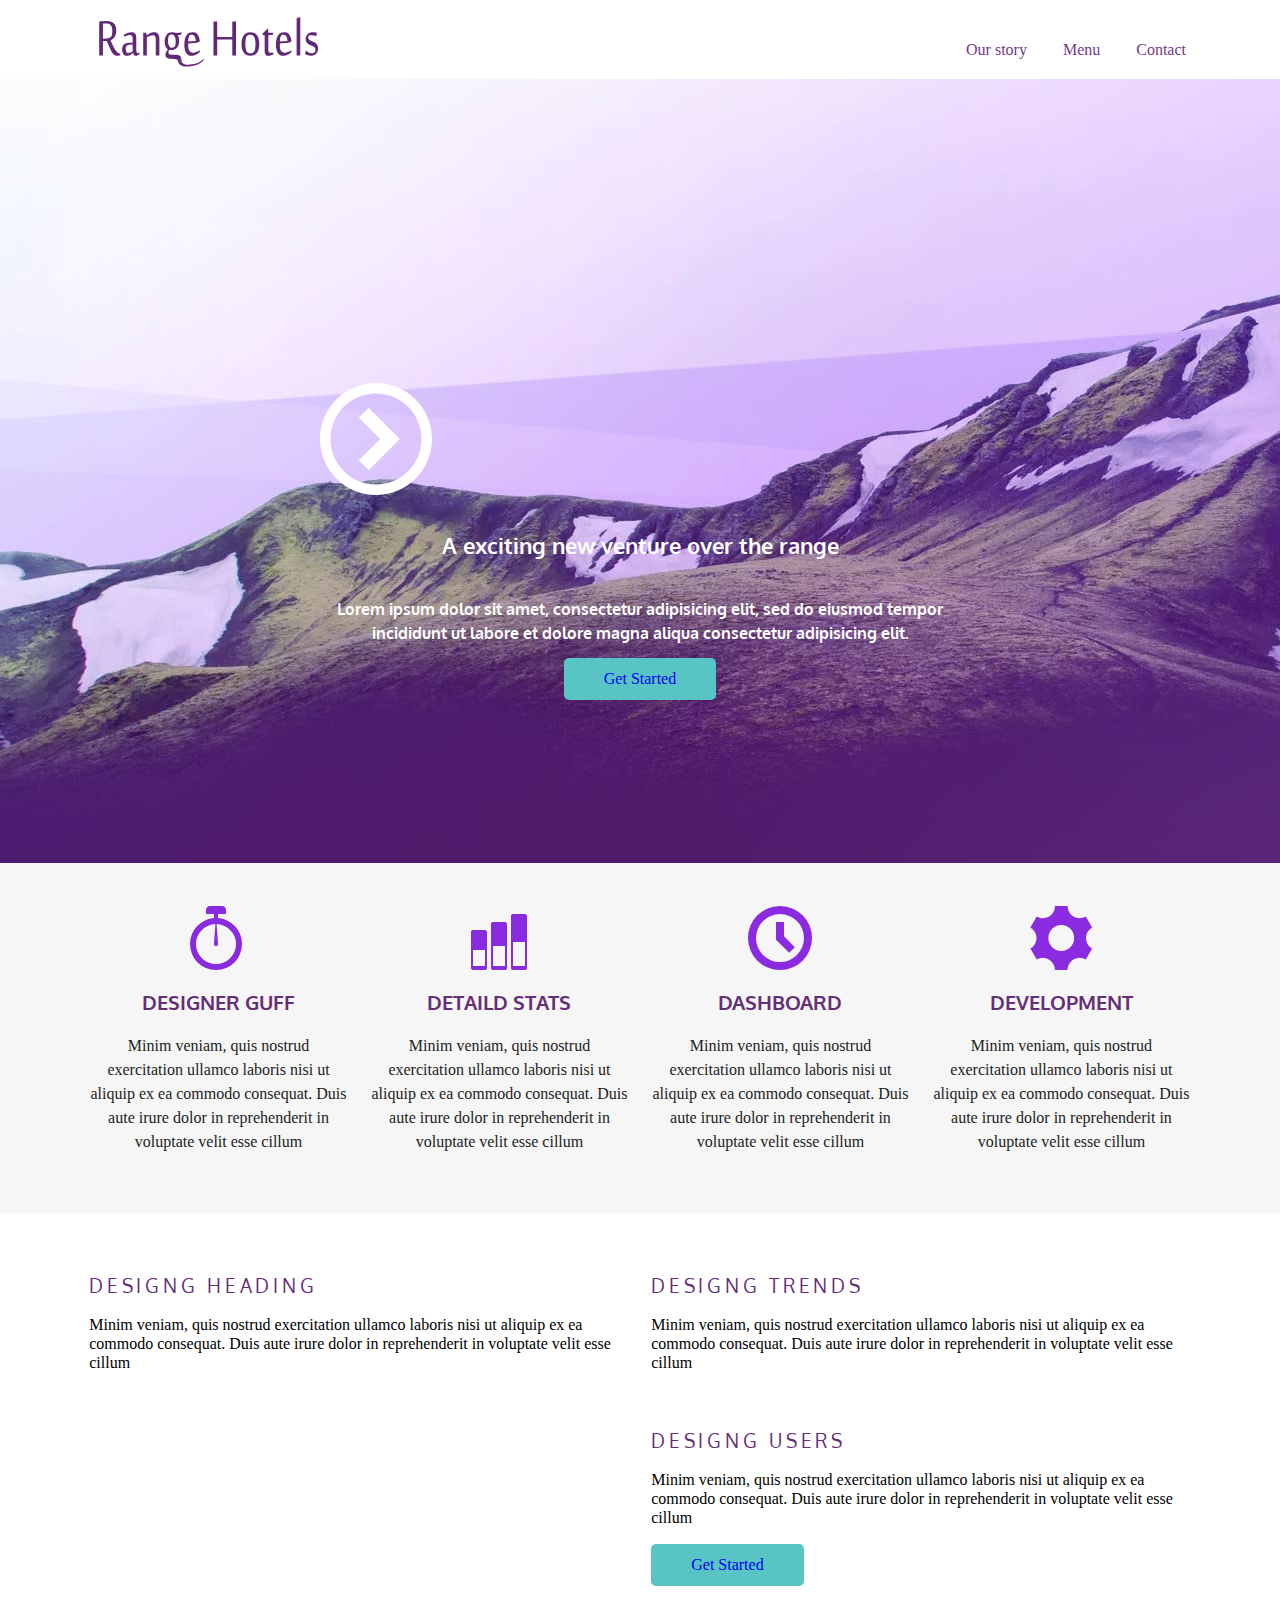
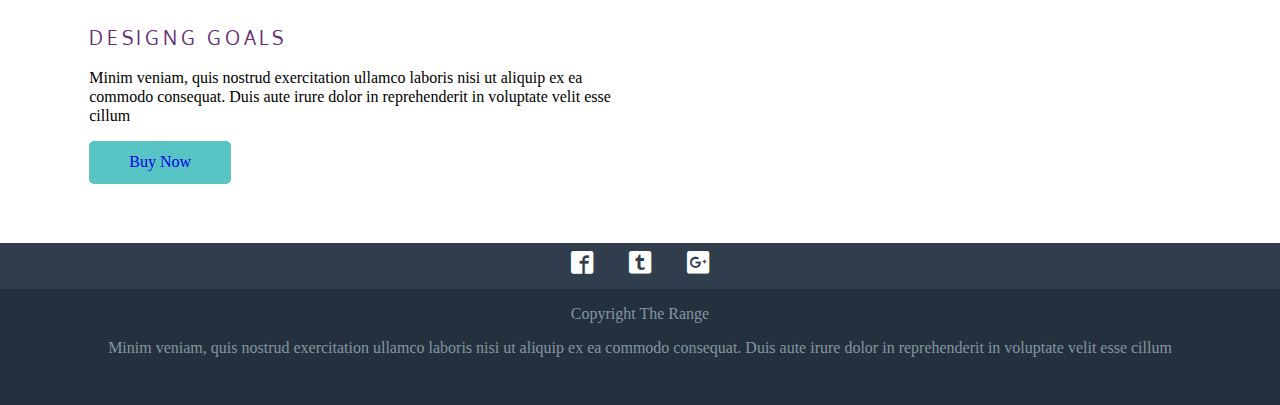
<file: index.html>
﻿<!doctype html>
<html lang="pt-br">
<head>
         <meta charset="utf-8">
         <title>Responsivo</title>
         <link href='http://fonts.googleapis.com/css?family=Oxygen:400,300,700' rel='stylesheet' type='text/css'>
         <link href="style.css" rel="stylesheet">
         <link href="CSS/normalize.css" rel="stylesheet">
         <link href="CSS/main.css" rel="stylesheet">
</head>

<body>
         <header class="top-header clearfix">
                  <div class="maxwidth">
                  <img src="images/logo_mob.svg" alt="Logotipo Rang Hotels" class="top-header-logo">
                  <nav class="top-nav">
                           <ul>
                                    <li><a href="#">Our story</a></li>
                                    <li><a href="#">Menu</a></li>
<!--                                     <li><a href="#">Serviços</a></li> -->
                                    <li><a href="#">Contact</a></li>
                           </ul>
                  </nav>
                  </div>
         </header>

         <section class="top-content">
                  <div class="maxwidth">
                  <div class="icon-play">
                  <img src="images/icon_play.svg" alt="">
                  </div>
                  <h1 class="top-content-title">A exciting new venture over the range</h1>

                  <h2 class="top-content-subtitle">Lorem ipsum dolor sit amet, consectetur adipisicing elit, sed do eiusmod tempor incididunt ut labore et dolore magna aliqua consectetur adipisicing elit.</h2>
                  <a href="#" class="button">Get Started</a>
                  </div>
         </section>

         <section class="middle-content row">
                  <div class="maxwidth">
                  <article class="col-1_4">

                           <span class="icon-stopwatch icones"></span>
                           <h3 class="middle-content-title">Designer Guff</h3>

                           <p>Minim veniam, quis nostrud exercitation ullamco laboris nisi ut aliquip ex ea commodo consequat. Duis aute irure dolor in reprehenderit in voluptate velit esse cillum</p>
                  </article>

                  <article class="col-1_4">
                           <span class="icon-stats-bars2 icones"></span>
                           <h3 class="middle-content-title">Detaild Stats</h3>

                           <p>Minim veniam, quis nostrud exercitation ullamco laboris nisi ut aliquip ex ea commodo consequat. Duis aute irure dolor in reprehenderit in voluptate velit esse cillum</p>
                  </article>

                  <article class="col-1_4">
                           <span class="icon-clock icones"></span>
                           <h3 class="middle-content-title">Dashboard</h3>

                           <p>Minim veniam, quis nostrud exercitation ullamco laboris nisi ut aliquip ex ea commodo consequat. Duis aute irure dolor in reprehenderit in voluptate velit esse cillum</p>
                  </article>

                  <article class="col-1_4">
                           <span class="icon-cog icones"></span>
                           <h3 class="middle-content-title">Development</h3>

                           <p>Minim veniam, quis nostrud exercitation ullamco laboris nisi ut aliquip ex ea commodo consequat. Duis aute irure dolor in reprehenderit in voluptate velit esse cillum</p>
                  </article>
                  </div>
         </section>
         <section class="main-content row">
                  <div class="maxwidth">
                  <article class="main-content-article col-1_2">
                           <h3 class="main-content-title">Designg Heading</h3>

                           <p>Minim veniam, quis nostrud exercitation ullamco laboris nisi ut aliquip ex ea commodo consequat. Duis aute irure dolor in reprehenderit in voluptate velit esse cillum</p>
                           <iframe class="video-1" width="80" height="80" src="https://www.youtube.com/embed/Ol-FAiy0bLw" frameborder="0" allow="accelerometer; autoplay; encrypted-media; gyroscope; picture-in-picture" allowfullscreen></iframe>
                  </article>

                  <article class="main-content-article col-1_2">
                           <h3 class="main-content-title">Designg Trends</h3>

                           <p>Minim veniam, quis nostrud exercitation ullamco laboris nisi ut aliquip ex ea commodo consequat. Duis aute irure dolor in reprehenderit in voluptate velit esse cillum</p>
                  </article>

                  <article class="main-content-article col-1_2 clearfix">
                           <h3 class="main-content-title">Designg Users</h3>

                           <p>Minim veniam, quis nostrud exercitation ullamco laboris nisi ut aliquip ex ea commodo consequat. Duis aute irure dolor in reprehenderit in voluptate velit esse cillum</p>
                           <a href="#" class="button">Get Started</a>
                  </article>

                  <article class="main-content-article col-1_2 clearfix">
                           <h3 class="main-content-title">Designg Goals</h3>

                           <p>Minim veniam, quis nostrud exercitation ullamco laboris nisi ut aliquip ex ea commodo consequat. Duis aute irure dolor in reprehenderit in voluptate velit esse cillum</p>
                           <a href="#" class="button">Buy Now</a>
                  </article>
                  </div>
         </section>
         <footer class="footer">
                  <ul class="footer-menu">
                           <li><a href="#" class="icon-facebook2"><span class="hidden">Facebook</span></a></li>
                           <li><a href="#" class="icon-tumblr2"><span class="hidden">Twitter</span></a></li>
                           <li><a href="#" class="icon-google-plus2"><span class="hidden">Google Plus</span></a></li>
                  </ul>

                  <p>Copyright The Range<p>

                                    <p>Minim veniam, quis nostrud exercitation ullamco laboris nisi ut aliquip ex ea commodo consequat. Duis aute irure dolor in reprehenderit in voluptate velit esse cillum</p>

         </footer>

</body></html>
</file>
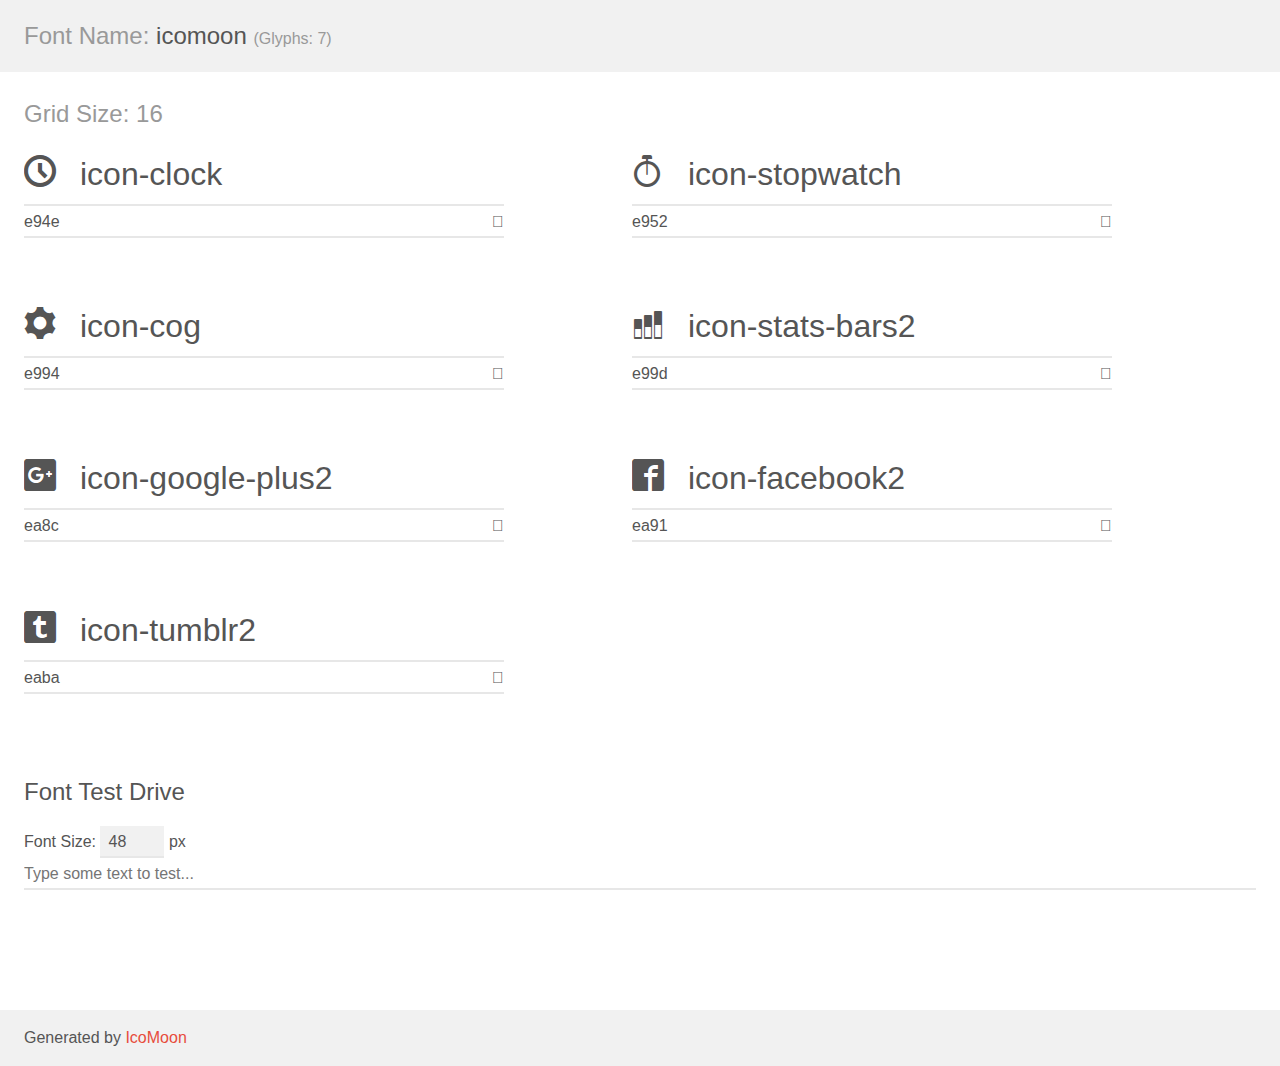
<file: demo.html>
<!doctype html>
<html>
<head>
    <meta charset="utf-8">
    <title>IcoMoon Demo</title>
    <meta name="description" content="An Icon Font Generated By IcoMoon.io">
    <meta name="viewport" content="width=device-width, initial-scale=1">
    <link rel="stylesheet" href="demo-files/demo.css">
    <link rel="stylesheet" href="style.css"></head>
<body>
    <div class="bgc1 clearfix">
        <h1 class="mhmm mvm"><span class="fgc1">Font Name:</span> icomoon <small class="fgc1">(Glyphs:&nbsp;7)</small></h1>
    </div>
    <div class="clearfix mhl ptl">
        <h1 class="mvm mtn fgc1">Grid Size: 16</h1>
        <div class="glyph fs1">
            <div class="clearfix bshadow0 pbs">
                <span class="icon-clock">
                
                </span>
                <span class="mls"> icon-clock</span>
            </div>
            <fieldset class="fs0 size1of1 clearfix hidden-false">
                <input type="text" readonly value="e94e" class="unit size1of2" />
                <input type="text" maxlength="1" readonly value="&#xe94e;" class="unitRight size1of2 talign-right" />
            </fieldset>
            <div class="fs0 bshadow0 clearfix hidden-true">
                <span class="unit pvs fgc1">liga: </span>
                <input type="text" readonly value="clock, time2" class="liga unitRight" />
            </div>
        </div>
        <div class="glyph fs1">
            <div class="clearfix bshadow0 pbs">
                <span class="icon-stopwatch">
                
                </span>
                <span class="mls"> icon-stopwatch</span>
            </div>
            <fieldset class="fs0 size1of1 clearfix hidden-false">
                <input type="text" readonly value="e952" class="unit size1of2" />
                <input type="text" maxlength="1" readonly value="&#xe952;" class="unitRight size1of2 talign-right" />
            </fieldset>
            <div class="fs0 bshadow0 clearfix hidden-true">
                <span class="unit pvs fgc1">liga: </span>
                <input type="text" readonly value="stopwatch, time5" class="liga unitRight" />
            </div>
        </div>
        <div class="glyph fs1">
            <div class="clearfix bshadow0 pbs">
                <span class="icon-cog">
                
                </span>
                <span class="mls"> icon-cog</span>
            </div>
            <fieldset class="fs0 size1of1 clearfix hidden-false">
                <input type="text" readonly value="e994" class="unit size1of2" />
                <input type="text" maxlength="1" readonly value="&#xe994;" class="unitRight size1of2 talign-right" />
            </fieldset>
            <div class="fs0 bshadow0 clearfix hidden-true">
                <span class="unit pvs fgc1">liga: </span>
                <input type="text" readonly value="cog, gear" class="liga unitRight" />
            </div>
        </div>
        <div class="glyph fs1">
            <div class="clearfix bshadow0 pbs">
                <span class="icon-stats-bars2">
                
                </span>
                <span class="mls"> icon-stats-bars2</span>
            </div>
            <fieldset class="fs0 size1of1 clearfix hidden-false">
                <input type="text" readonly value="e99d" class="unit size1of2" />
                <input type="text" maxlength="1" readonly value="&#xe99d;" class="unitRight size1of2 talign-right" />
            </fieldset>
            <div class="fs0 bshadow0 clearfix hidden-true">
                <span class="unit pvs fgc1">liga: </span>
                <input type="text" readonly value="stats-bars2, stats4" class="liga unitRight" />
            </div>
        </div>
        <div class="glyph fs1">
            <div class="clearfix bshadow0 pbs">
                <span class="icon-google-plus2">
                
                </span>
                <span class="mls"> icon-google-plus2</span>
            </div>
            <fieldset class="fs0 size1of1 clearfix hidden-false">
                <input type="text" readonly value="ea8c" class="unit size1of2" />
                <input type="text" maxlength="1" readonly value="&#xea8c;" class="unitRight size1of2 talign-right" />
            </fieldset>
            <div class="fs0 bshadow0 clearfix hidden-true">
                <span class="unit pvs fgc1">liga: </span>
                <input type="text" readonly value="google-plus2, brand6" class="liga unitRight" />
            </div>
        </div>
        <div class="glyph fs1">
            <div class="clearfix bshadow0 pbs">
                <span class="icon-facebook2">
                
                </span>
                <span class="mls"> icon-facebook2</span>
            </div>
            <fieldset class="fs0 size1of1 clearfix hidden-false">
                <input type="text" readonly value="ea91" class="unit size1of2" />
                <input type="text" maxlength="1" readonly value="&#xea91;" class="unitRight size1of2 talign-right" />
            </fieldset>
            <div class="fs0 bshadow0 clearfix hidden-true">
                <span class="unit pvs fgc1">liga: </span>
                <input type="text" readonly value="facebook2, brand11" class="liga unitRight" />
            </div>
        </div>
        <div class="glyph fs1">
            <div class="clearfix bshadow0 pbs">
                <span class="icon-tumblr2">
                
                </span>
                <span class="mls"> icon-tumblr2</span>
            </div>
            <fieldset class="fs0 size1of1 clearfix hidden-false">
                <input type="text" readonly value="eaba" class="unit size1of2" />
                <input type="text" maxlength="1" readonly value="&#xeaba;" class="unitRight size1of2 talign-right" />
            </fieldset>
            <div class="fs0 bshadow0 clearfix hidden-true">
                <span class="unit pvs fgc1">liga: </span>
                <input type="text" readonly value="tumblr2, brand50" class="liga unitRight" />
            </div>
        </div>
    </div>

    <!--[if gt IE 8]><!-->
    <div class="mhl clearfix mbl">
        <h1>Font Test Drive</h1>
        <label>
            Font Size: <input id="fontSize" type="number" class="textbox0 mbm"
            min="8" value="48" />
            px
        </label>
        <input id="testText" type="text" class="phl size1of1 mvl"
        placeholder="Type some text to test..." value=""/>
        <div id="testDrive" class="icon-" style="font-family: icomoon">&nbsp;
        </div>
    </div>
    <!--<![endif]-->
    <div class="bgc1 clearfix">
        <p class="mhl">Generated by <a href="https://icomoon.io/app">IcoMoon</a></p>
    </div>

    <script src="demo-files/demo.js"></script>
</body>
</html>
</file>
<file: style.css>
@font-face {
  font-family: 'icomoon';
  src:  url('fonts/icomoon.eot?rqkc6h');
  src:  url('fonts/icomoon.eot?rqkc6h#iefix') format('embedded-opentype'),
    url('fonts/icomoon.ttf?rqkc6h') format('truetype'),
    url('fonts/icomoon.woff?rqkc6h') format('woff'),
    url('fonts/icomoon.svg?rqkc6h#icomoon') format('svg');
  font-weight: normal;
  font-style: normal;
}

[class^="icon-"], [class*=" icon-"] {
  /* use !important to prevent issues with browser extensions that change fonts */
  font-family: 'icomoon' !important;
  speak: none;
  font-style: normal;
  font-weight: normal;
  font-variant: normal;
  text-transform: none;
  line-height: 1;

  /* Better Font Rendering =========== */
  -webkit-font-smoothing: antialiased;
  -moz-osx-font-smoothing: grayscale;
}

.icon-clock:before {
  content: "\e94e";
}
.icon-stopwatch:before {
  content: "\e952";
}
.icon-cog:before {
  content: "\e994";
}
.icon-stats-bars2:before {
  content: "\e99d";
}
.icon-google-plus2:before {
  content: "\ea8c";
}
.icon-facebook2:before {
  content: "\ea91";
}
.icon-tumblr2:before {
  content: "\eaba";
}
</file>
<file: CSS/main.css>
@keyframes color {

         0%
          {
                  color: #f5e6e6;
         }

/*
         30%,
         57% {
                  color: green;
         }
*/

/*
         60%,
         97% {
                  color: blue;
         }
*/

         100% {
                  color: blueviolet;
         }
}

/*--------------------------------------------------------------*/

@charset "UTF-8"

html {
         font-family: sans-serif;
}

h1,
h2,
h3,
h4,
h5,
h6 {
         font-family: "Oxygen";
}

.clearfix:after,
.row:after {
         content: '';
         display: block;
         clear: both
}

.maxwidth {
         max-width: 1124px;
         margin-left: auto;
         margin-right: auto;
}

iframe {
         transition: all;
}

iframe:focus {
         width: 853 height: 480;

}

/*<iframe width="853" height="480" src="https://www.youtube.com/embed/Ol-FAiy0bLw" frameborder="0" allow="accelerometer; autoplay; encrypted-media; gyroscope; picture-in-picture" allowfullscreen></iframe>*/
.button {
         display: inline-block;
         padding: .75em 2.5em;
         background: #58c4c4;
         border-radius: 5px;
         text-decoration: none;
}

.button:hover {
         background: #37a0a0;
}

.icon-play {
         height: 5em;
}

.icon-play img {
         max-width: 100%;
         max-height: 100%;
         display: none;
}

.top-header {
         text-align: center;
}

.top-header-logo {
         margin: .5em;
}

.top-nav {
         background: #612674;
         text-align: center;
}

.top-nav ul {
         margin: 0;
         padding: 0;
         list-style: none;
}

.top-nav a {
         color: white;
         text-decoration: none;
         padding: 1em;
         display: block;
}

.top-nav a:hover {
         background: #7c3792;
}

.top-content {
         padding: 1em;
         text-align: center;
         background: #f6f6f6;
}

.top-content-title {
         color: #612674;
         font-size: 1.375em;
         margin: 1.735em;
}

.top-content-subtitle {
         color: #a87bb7;
         font-size: 1em;
         line-height: 1.5;
}


/*---------------------------------------------------------------------------------------------*/
/*Formatação Icones*/
.icones {
         font-size: 4em;
         color: blueviolet;
         

/*         animation-direction: alternate;*/

}
.icones:hover{
         will-change: auto;
         animation-name: color;
         animation-duration: 3s;
         animation-iteration-count: infinite;
         
}

.middle-content {
         text-align: center;
         padding: 2em;
         background: #f6f6f6;
}

.middle-content-title {
         font-size: 1.25em;
         color: #652e78;
         text-transform: uppercase;
}

.middle-content p {
         line-height: 1.5;
         color: #222;
}

/*---------------------------------------------------------------------------------------------*/

.main-content {
         padding: 2em;
}

.main-content p {
         line-height: 1.2em;
}

.main-content-article {
         padding: 3.5em;
}

.main-content-title {
         letter-spacing: .2em;
         color: #652e78;
         text-transform: uppercase;
         letter-spacing: .2em;
         font-weight: normal;
}

/*Formatação Rodapé*/
.hidden {
         width: 0;
         height: 0;
         overflow: hidden;
         opacity: 0;
         display: block;
}

.footer {
         background: #25303e;
         color: #83969f;
         text-align: center;
         padding-bottom: 2em;
}

.footer-menu {
         background: #303d4c;
         padding: .5em;
}

.footer-menu li {
         display: inline-block;
         margin: 0 1em;
}

.footer-menu a {
         font-size: 1.4em;
         text-decoration: none;
         color: white;
         transition: all 1s;
}

.footer-menu a:hover {
         color: #652e78;
}

/*---------------------------------------------------------------------------------------------*/

@media screen and (min-width: 48.75em) {
         .top-header-logo {
                  float: left;
         }

         .top-nav {
                  background: transparent;
                  float: right;
                  margin-top: 25px;
         }

         .top-nav ul {
                  margin: 0;
                  padding: 0;
         }

         .top-nav li {
                  display: inline-block;
         }

         .top-nav a {
                  color: #713a84;
         }

         .top-nav a:hover {
                  background: #e7d9fc;
         }

         .icon-play img {
                  display: block;
         }

         .top-content {
                  background: #521a66;
                  color: white;
         }

         .top-content-title,
         .top-content-subtitle {
                  color: white;
         }

         /*GRID*/
         .col-1_4 {
                  width: 44%;
                  margin: 3%;
                  float: left;
         }

         .main-content-article .button {
                  float: right;
         }

}

/*---------------------------------------------------------------------------------------------*/

@media screen and (min-width: 62.5em) {
         .top-content {
                  background: #521a66 url(../images/bg_topo_1198x670.jpg);
                  background-position: center bottom;
                  height: 20em;
                  padding-top: 17em;
         }
}

/*---------------------------------------------------------------------------------------------*/

@media screen and (min-width: 74em) {
         .top-content {
                  background-image: url(../images/bg_topo_1600x1374.jpg);
                  padding: 19em 20em 10em;
                  background-position: center top;
         }

         .icon-play {
                  height: 7em;
         }

         .col-1_4 {
                  width: 23%;
                  margin: 1%;
         }

         .col-1_2 {
                  width: 48%;
                  margin: 1%;
                  float: left;
                  padding: 0;
         }

         .main-content-article .button {
                  float: none;
         }
}
</file>
<file: demo-files/demo.css>
body {
  padding: 0;
  margin: 0;
  font-family: sans-serif;
  font-size: 1em;
  line-height: 1.5;
  color: #555;
  background: #fff;
}
h1 {
  font-size: 1.5em;
  font-weight: normal;
}
small {
  font-size: .66666667em;
}
a {
  color: #e74c3c;
  text-decoration: none;
}
a:hover, a:focus {
  box-shadow: 0 1px #e74c3c;
}
.bshadow0, input {
  box-shadow: inset 0 -2px #e7e7e7;
}
input:hover {
  box-shadow: inset 0 -2px #ccc;
}
input, fieldset {
  font-family: sans-serif;
  font-size: 1em;
  margin: 0;
  padding: 0;
  border: 0;
}
input {
  color: inherit;
  line-height: 1.5;
  height: 1.5em;
  padding: .25em 0;
}
input:focus {
  outline: none;
  box-shadow: inset 0 -2px #449fdb;
}
.glyph {
  font-size: 16px;
  width: 15em;
  padding-bottom: 1em;
  margin-right: 4em;
  margin-bottom: 1em;
  float: left;
  overflow: hidden;
}
.liga {
  width: 80%;
  width: calc(100% - 2.5em);
}
.talign-right {
  text-align: right;
}
.talign-center {
  text-align: center;
}
.bgc1 {
  background: #f1f1f1;
}
.fgc1 {
  color: #999;
}
.fgc0 {
  color: #000;
}
p {
  margin-top: 1em;
  margin-bottom: 1em;
}
.mvm {
  margin-top: .75em;
  margin-bottom: .75em;
}
.mtn {
  margin-top: 0;
}
.mtl, .mal {
  margin-top: 1.5em;
}
.mbl, .mal {
  margin-bottom: 1.5em;
}
.mal, .mhl {
  margin-left: 1.5em;
  margin-right: 1.5em;
}
.mhmm {
  margin-left: 1em;
  margin-right: 1em;
}
.mls {
  margin-left: .25em;
}
.ptl {
  padding-top: 1.5em;
}
.pbs, .pvs {
  padding-bottom: .25em;
}
.pvs, .pts {
  padding-top: .25em;
}
.unit {
  float: left;
}
.unitRight {
  float: right;
}
.size1of2 {
  width: 50%;
}
.size1of1 {
  width: 100%;
}
.clearfix:before, .clearfix:after {
  content: " ";
  display: table;
}
.clearfix:after {
  clear: both;
}
.hidden-true {
  display: none;
}
.textbox0 {
  width: 3em;
  background: #f1f1f1;
  padding: .25em .5em;
  line-height: 1.5;
  height: 1.5em;
}
#testDrive {
  display: block;
  padding-top: 24px;
  line-height: 1.5;
}
.fs0 {
  font-size: 16px;
}
.fs1 {
  font-size: 32px;
}
</file>
